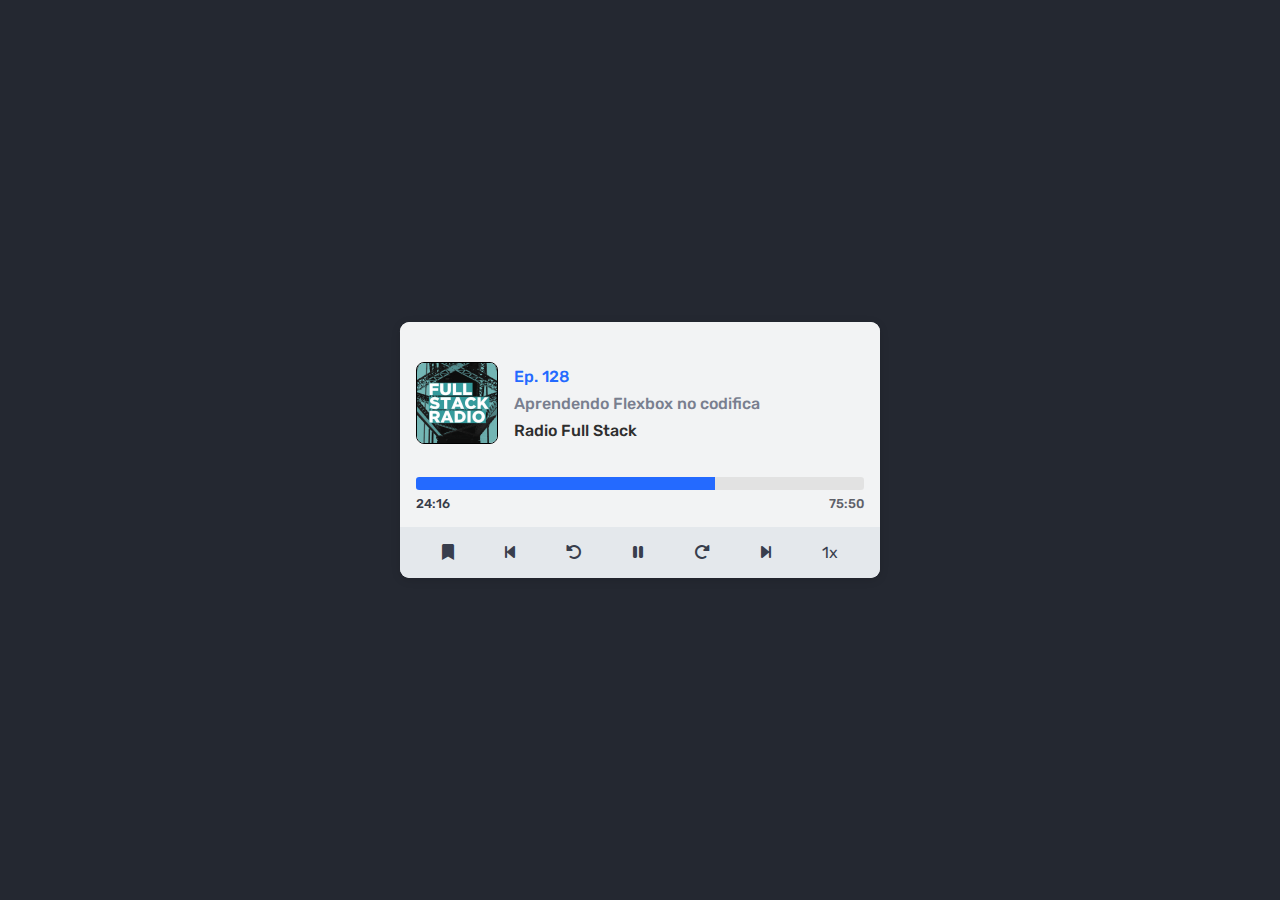
<file: card-player/index.html>
<!DOCTYPE html>
<html lang="pt-BR">
<head>
    <meta charset="UTF-8" />
    <meta name="viewport" content="width=device-width, initial-scale=1.0" />
    <title>Player Codifica+</title>
    <link rel="stylesheet" href="styles.css" />
    <link rel="preconnect" href="https://fonts.googleapis.com">
    <link rel="preconnect" href="https://fonts.gstatic.com" crossorigin>
    <link href="https://fonts.googleapis.com/css2?family=Rubik:ital,wght@0,300..900;1,300..900&display=swap"
        rel="stylesheet">
    <link rel="stylesheet" href="https://cdnjs.cloudflare.com/ajax/libs/font-awesome/6.0.0-beta3/css/all.min.css">
</head>
<body>
    <div class="card-player">
        <div class="superior">
            <div class="musica">
                <img alt="imagem" class="album" src="album.png" />
                <div class="texto-musica">
                    <span class="linha-1">
                        Ep. 128
                    </span>
                    <span class="linha-2">
                        Aprendendo Flexbox no codifica
                    </span>
                    <span class="linha-3">
                        Radio Full Stack
                    </span>
                </div>
            </div>
            <div class="visualizacao">
                <div class="barra">
                    <div class="progresso"></div>
                    <div class="vazio"></div>
                    <div></div>
                </div>
                <div class="div-tempo">
                    <span class="tempo-1">24:16</span>
                    <span class="tempo-2">75:50</span>
                </div>
            </div>
        </div>
        <div class="inferior">
            <div>
                <i class="fas fa-bookmark"></i>
            </div>
            <div>
                <i class="fas fa-backward-step"></i>
            </div>
            <div>
                <i class="fas fa-rotate-left"></i>
            </div>
            <div class="pause">
                <i class="fas fa-pause"></i>
            </div>
            <div>
                <i class="fas fa-rotate-right"></i>
            </div>
            <div>
                <i class="fas fa-forward-step"></i>
            </div>
            <div>
                1x
            </div>
        </div>
    </div>
</body>

</html>
</file>
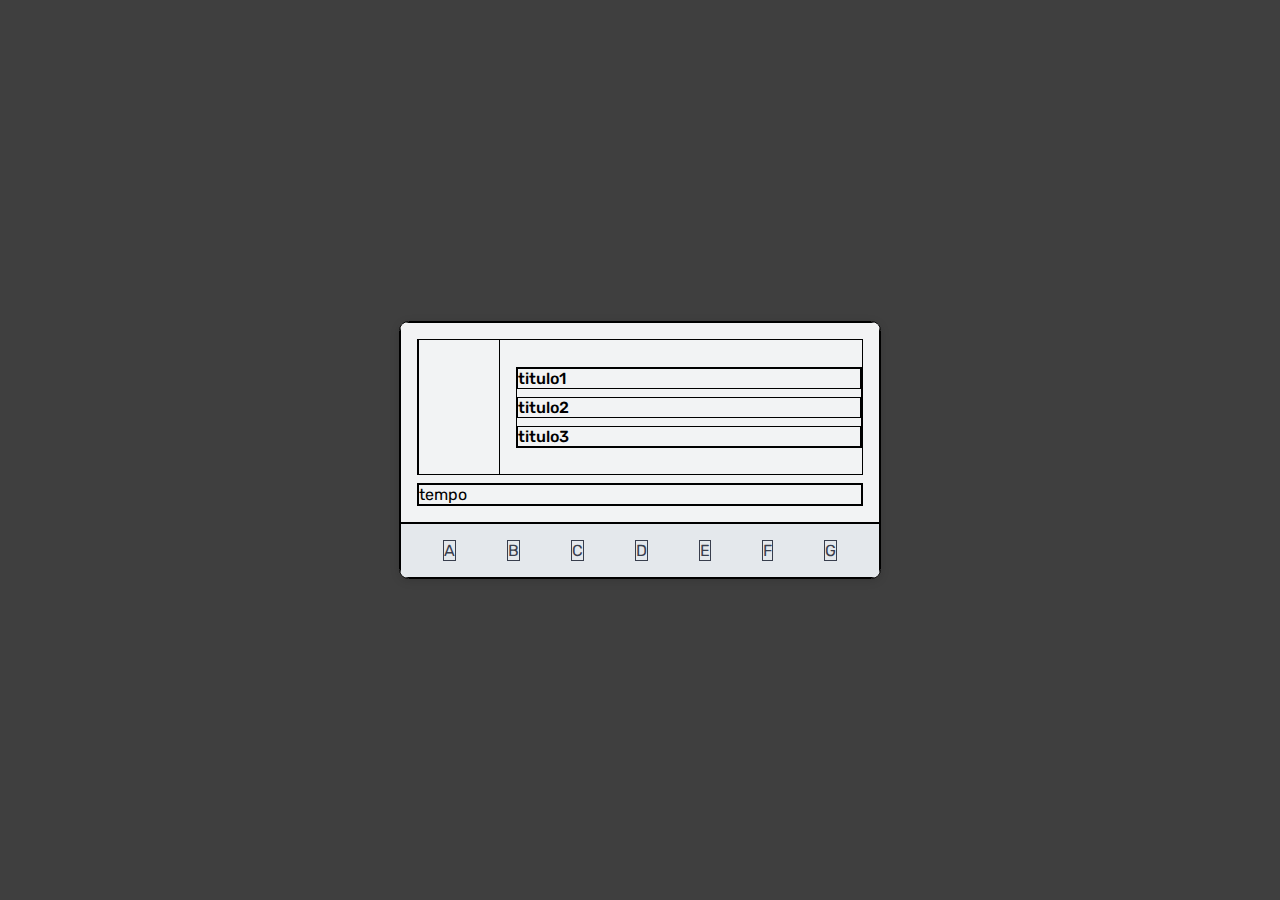
<file: card-player/esboco/index.html>
<!DOCTYPE html>
<html lang="pt-BR">

<head>
    <meta charset="UTF-8" />
    <meta name="viewport" content="width=device-width, initial-scale=1.0" />
    <title>Player</title>
    <link rel="stylesheet" href="styles.css" />
    <link rel="preconnect" href="https://fonts.googleapis.com">
    <link rel="preconnect" href="https://fonts.gstatic.com" crossorigin>
    <link href="https://fonts.googleapis.com/css2?family=Rubik:ital,wght@0,300..900;1,300..900&display=swap"
        rel="stylesheet">
    <link rel="stylesheet" href="https://cdnjs.cloudflare.com/ajax/libs/font-awesome/6.0.0-beta3/css/all.min.css">
</head>

<body>
    <div class="card-player">
        <div class="superior">
            <div class="musica">

                <div style="width: 5rem; height: 100%;">

                </div>
                <div class="texto-musica">
                    <span class="linha-1">
                        titulo1
                    </span>
                    <span class="linha-2">
                        titulo2
                    </span>
                    <span class="linha-3">
                        titulo3
                    </span>
                </div>
            </div>
            <div class="visualizacao">
                <div class="div-tempo">
                    tempo
                </div>
            </div>
        </div>

        <div class="inferior">
            <div>
                A
            </div>
            <div>
                B
            </div>
            <div>
                C
            </div>
            <div class="pause">
                D
            </div>
            <div>
                E
            </div>
            <div>
                F
            </div>
            <div>
                G
            </div>
        </div>
    </div>
</body>

</html>
</file>
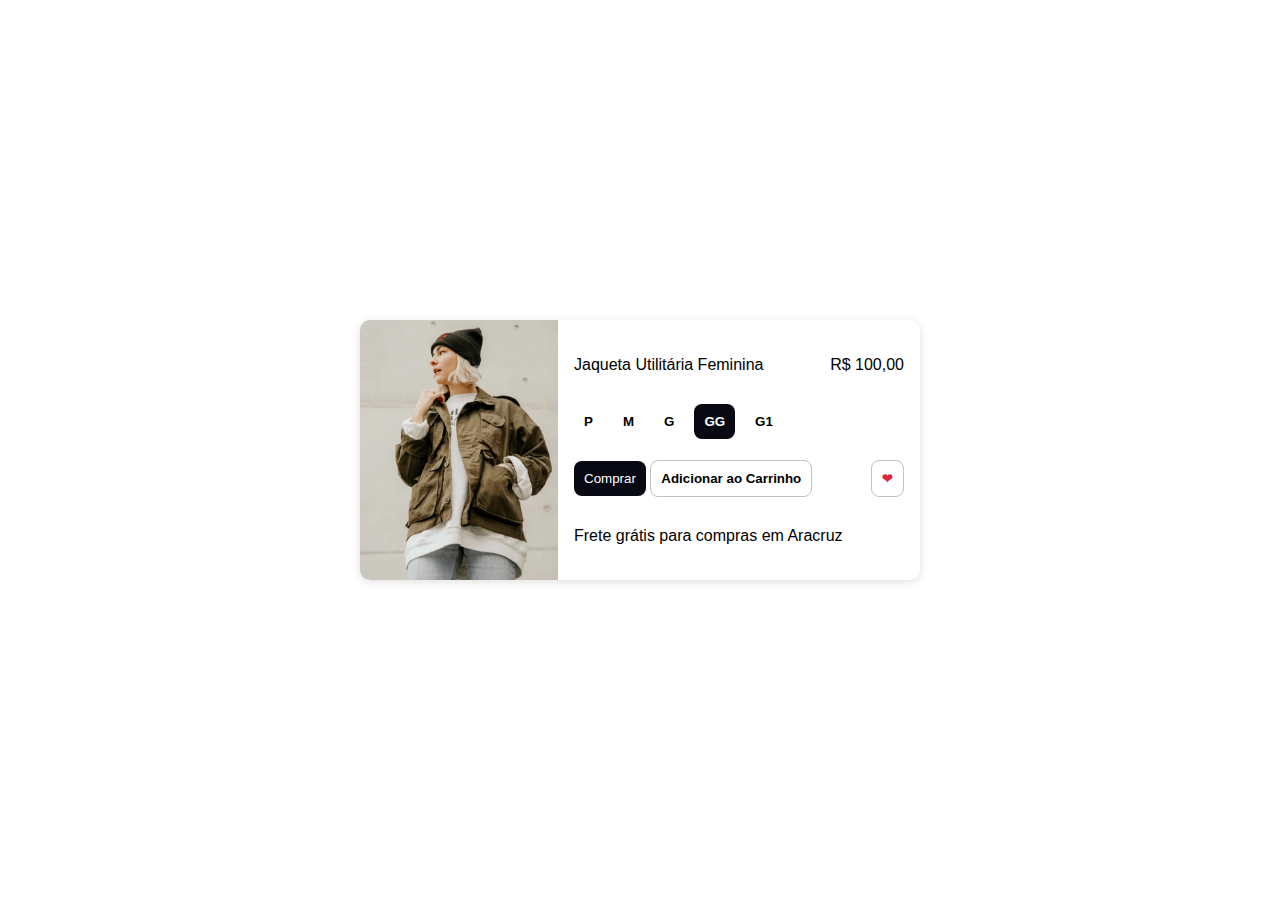
<file: card-produto/componente-1/index.html>
<!DOCTYPE html>
<html lang="pt-BR">

<head>
  <meta charset="UTF-8" />
  <meta name="viewport" content="width=device-width, initial-scale=1.0" />
  <title>Produto - Cartão</title>
  <link rel="stylesheet" href="styles.css" />
</head>

<body>
  <div class="product-card">
    <div class="imagem-produto">
      <img src="product-image.jpg" />
    </div>
    <div class="especificacoes">
      <div class="linha-titulo">
        <span>
          Jaqueta Utilitária Feminina
        </span>
        <span>
          R$ 100,00
        </span>
      </div>
      <div class="linha-tamanhos">
        <button class="botao-tamanho">
          P
        </button>
        <button class="botao-tamanho">
          M
        </button>
        <button class="botao-tamanho">
          G
        </button>
        <button class="botao-tamanho ativo">
          GG
        </button>
        <button class="botao-tamanho">
          G1
        </button>
      </div>
      <div class="linha-botoes">
        <div>
          <button class="botao-comprar">
            Comprar
          </button>
          <button class="botao-branco">
            Adicionar ao Carrinho
          </button>
        </div>
        <div>
          <button class="botao-branco">
            <span class="coracao">&#x2764;</span>
          </button>
        </div>
      </div>
      <div class="linha-observacoes">
        Frete grátis para compras em Aracruz
      </div>
    </div>
  </div>
</body>

</html>
</file>
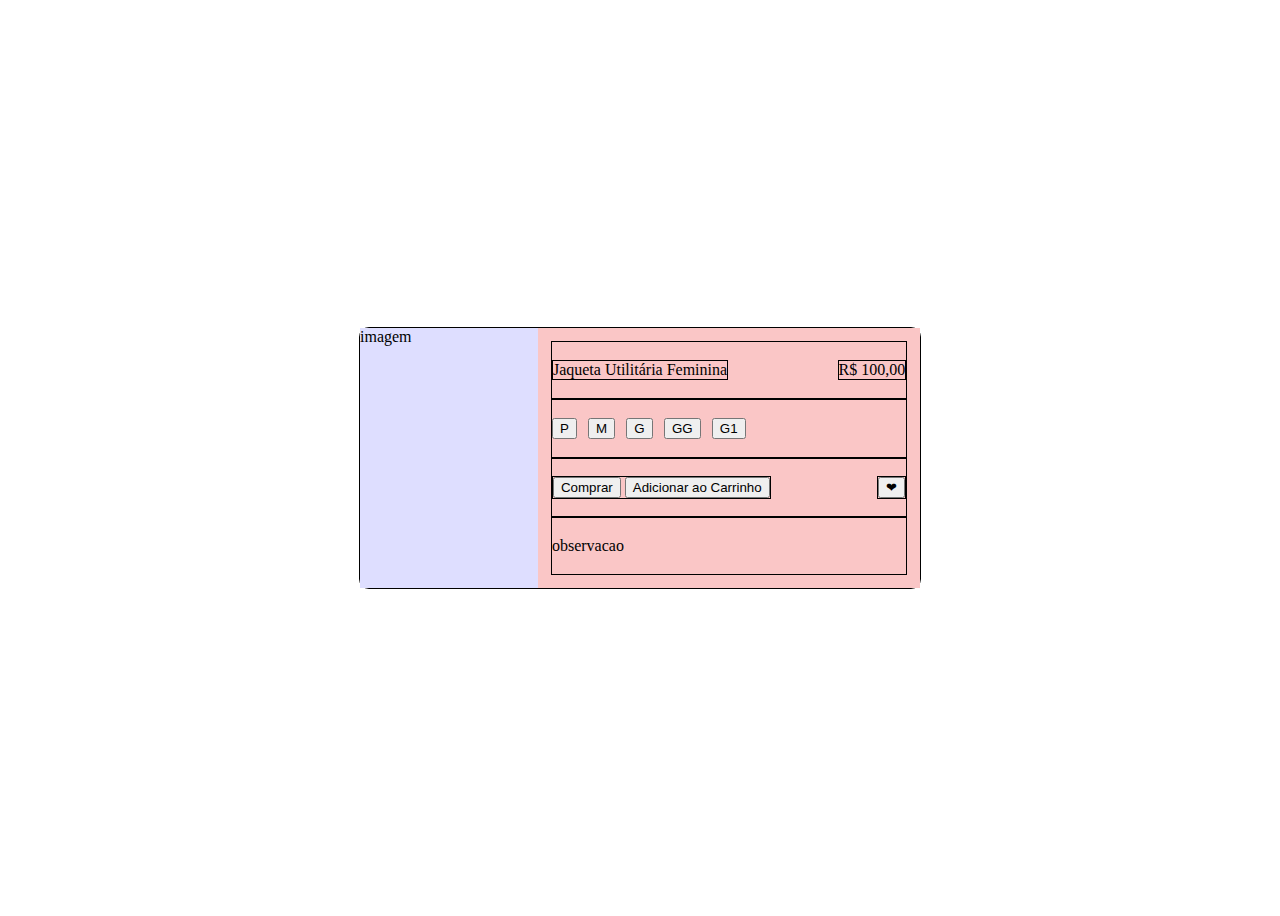
<file: card-produto/componente1-sketch/index.html>
<!DOCTYPE html>
<html lang="pt-BR">

<head>
	<meta charset="UTF-8" />
	<meta name="viewport" content="width=device-width, initial-scale=1.0" />
	<title>Produto - Cartão</title>
	<link rel="stylesheet" href="styles.css" />
</head>

<body>
	<div class="card-produto">
		<div class="imagem">
			imagem
		</div>
		<div class="conteudo">
			<div class="titulo">
				<div>
					Jaqueta Utilitária Feminina
				</div>
				<div>
					R$ 100,00
				</div>
			</div>
			<div class="tamanhos">
				<button>
					P
				</button>
				<button>
					M
				</button>
				<button>
					G
				</button>
				<button>
					GG
				</button>
				<button>
					G1
				</button>
			</div>
			<div class="botoes">
				<div class="comprar">
					<button>
						Comprar
					</button>
					<button>
						Adicionar ao Carrinho
					</button>
				</div>
				<div class="coracao">
					<button>
						&#x2764;
					</button>
				</div>
			</div>
			<div class="observacao">
				observacao
			</div>
		</div>
	</div>
</body>

</html>
</file>
<file: card-player/styles.css>
body {
    font-family: Rubik, sans-serif;
    display: flex;
    justify-content: center;
    align-items: center;
    height: 100vh;
    background-color: rgb(36, 40, 49);
    margin: 0;
  }



.card-player {
    box-shadow: 0 2px 10px rgba(0, 0, 0, 0.13);
    width: 30rem;
    height: 16rem;
    display: flex;
    flex-direction: column;
    background-color: white;
    overflow: hidden;
    border-radius: 0.6rem;
}

.superior {
    flex: 1;
    background-color: #f2f3f4;
    padding: 1rem;
    display: flex;
    flex-direction: column;
    gap: 0.5rem;
}

.inferior {
    justify-content: space-around;
    background-color: rgb(228, 232, 236);
    padding: 1rem;
    display: flex;
    align-items: center;
}

.inferior div {
    color: rgb(56, 62, 77);
}

.musica {
    display: flex;
    flex: 1;
    gap: 1rem;
    align-items: center;
}

.texto-musica {
    display: flex;
    flex: 1;
    flex-direction: column;
    gap: 0.5rem;
}

.album {
    border-radius: 0.5rem;
    border: 1px solid;
}

.barra {
    width: 100%;
    display: flex;
    height: 0.8rem;
    flex-direction: row;
    border-radius: 0.2rem;
    overflow: hidden;
}

.barra .progresso {
    background-color: rgb(36, 106, 255);
    flex: 2;
}

.barra .vazio {
    background-color: #e2e2e2;
    flex: 1;
}

.visualizacao {
    display: flex;
    flex-direction: column;
    gap: 0.4rem;
}

.div-tempo {
    display: flex;
    justify-content: space-between;
}

.texto-musica .linha-1 {
    font-weight: 500;
    color: rgb(36, 106, 255);
}

.texto-musica .linha-2 {
    font-weight: 500;
    color: rgb(121, 127, 143);
}

.texto-musica .linha-3 {
    font-weight: 500;
    color: rgb(46, 46, 46);
}

img {
    height: 5rem;
}

.tempo-1 {
    color: rgb(55, 60, 73);
    font-weight: 500;
    font-size: 0.8rem;
}

.tempo-2 {
    color: rgb(94, 96, 104);
    font-weight: 500;
    font-size: 0.8rem;
}
</file>
<file: card-player/esboco/styles.css>
body {
    font-family: Rubik, sans-serif;
    display: flex;
    justify-content: center;
    align-items: center;
    height: 100vh;
    background-color: rgb(63, 63, 63);
    margin: 0;
  }



.card-player {
    box-shadow: 0 2px 10px rgba(0, 0, 0, 0.13);
    width: 30rem;
    height: 16rem;
    display: flex;
    flex-direction: column;
    background-color: white;
    overflow: hidden;
    border-radius: 0.6rem;
}

.superior {
    flex: 1;
    background-color: #f2f3f4;
    padding: 1rem;
    display: flex;
    flex-direction: column;
    gap: 0.5rem;
}

.inferior {
    justify-content: space-around;
    background-color: rgb(228, 232, 236);
    padding: 1rem;
    display: flex;
    align-items: center;
}

.inferior div {
    color: rgb(56, 62, 77);
}

.musica {
    display: flex;
    flex: 1;
    gap: 1rem;
    align-items: center;
}

.texto-musica {
    display: flex;
    flex: 1;
    flex-direction: column;
    gap: 0.5rem;
}

.album {
    border-radius: 0.5rem;
    border: 1px solid;
}

.barra {
    width: 100%;
    display: flex;
    height: 0.8rem;
    flex-direction: row;
    border-radius: 0.2rem;
    overflow: hidden;
}

.barra .progresso {
    background-color: rgb(36, 106, 255);
    flex: 2;
}

.barra .vazio {
    background-color: #e2e2e2;
    flex: 1;
}

.visualizacao {
    display: flex;
    flex-direction: column;
    gap: 0.4rem;
}

.div-tempo {
    display: flex;
    justify-content: space-between;
}

.texto-musica .linha-1 {
    font-weight: 500;
}

.texto-musica .linha-2 {
    font-weight: 500;
}

.texto-musica .linha-3 {
    font-weight: 500;
}

img {
    height: 5rem;
}

.tempo-1 {
    font-weight: 500;
}

.tempo-2 {
    font-weight: 500;
}

div {
    border: 1px solid;
}

span {
    border: 1px solid;
}
</file>
<file: card-produto/componente-1/styles.css>
body {
  font-family: Arial, sans-serif;
  background-color: #f5f5f5;
  display: flex;
  justify-content: center;
  align-items: center;
  height: 100vh;
  background-color: white;
  margin: 0;
}

button {
  cursor: pointer;
}

.flex {
  display: flex;
}

.flex-col {
  flex-direction: column;
}

.product-card {
  background-color: #fff;
  border-radius: 10px;
  box-shadow: 0 2px 10px rgba(0, 0, 0, 0.13);
  width: 560px;
  height: 260px;
  display: flex;
  flex-direction: row;
}

.imagem-produto {
  flex: 0.6;
  border-radius: 10px 0px 0px 10px;
  overflow: hidden;
}

.imagem-produto img {
  max-width: 100%;
  overflow: hidden;
}

.especificacoes {
  display: flex;
  flex: 1;
  flex-direction: column;
  padding: 1rem;
}

.linha-titulo {
  flex: 1;
  display: flex;
  justify-content: space-between;
  align-items: center;
}

.linha-tamanhos {
  flex: 1;
  display: flex;
  align-items: center;
  gap: 10px;
}
.linha-botoes {
  flex: 1;
  align-items: center;
  justify-content: space-between;
  display: flex;
}
.linha-observacoes {
  flex: 1;
  display: flex;
  align-items: center;
}

.botao-branco {
  border: 1px solid #c2c2c2;
  padding: 10px;
  border-radius: 8px;
  font-weight: bold;
  background-color: white;
}

.botao-comprar {
  padding: 10px;
  border-radius: 8px;
  background-color: #090913;
  color: white;
  border: none;
}

.botao-tamanho.ativo {
  background-color: #090913;
  color: white;
}

.botao-tamanho {
  border: none;
  padding: 10px;
  border-radius: 8px;
  font-weight: bold;
  background-color: white;
}

.coracao {
  color: #df253e;
}
</file>
<file: card-produto/componente1-sketch/styles.css>
body {
    display: flex;
    height: 100vh;
    justify-content: center;
    align-items: center;
}

.card-produto {
    border: 1px solid;
    height: 260px;
    width: 560px;
    border-radius: 10px;
    display: flex;
}

.imagem {
    background-color: rgb(222, 222, 255);
    flex: 1
}

.conteudo {
    background-color: rgb(250, 198, 198);
    display: flex;
    padding: 0.8rem;
    flex-direction: column;
    flex: 2
}

.conteudo div {
    border: 1px solid;
}

.titulo {
    flex: 1;
    display: flex;
    align-items: center;
    justify-content: space-between;
}

.tamanhos {
    flex: 1;
    display: flex;
    align-items: center;
    gap: 0.7rem;
}

.botoes {
    flex: 1;
    display: flex;
    align-items: center;
    justify-content: space-between;
    gap: 1rem;
}

.observacao {
    flex: 1;
    display: flex;
    align-items: center;
}
</file>
